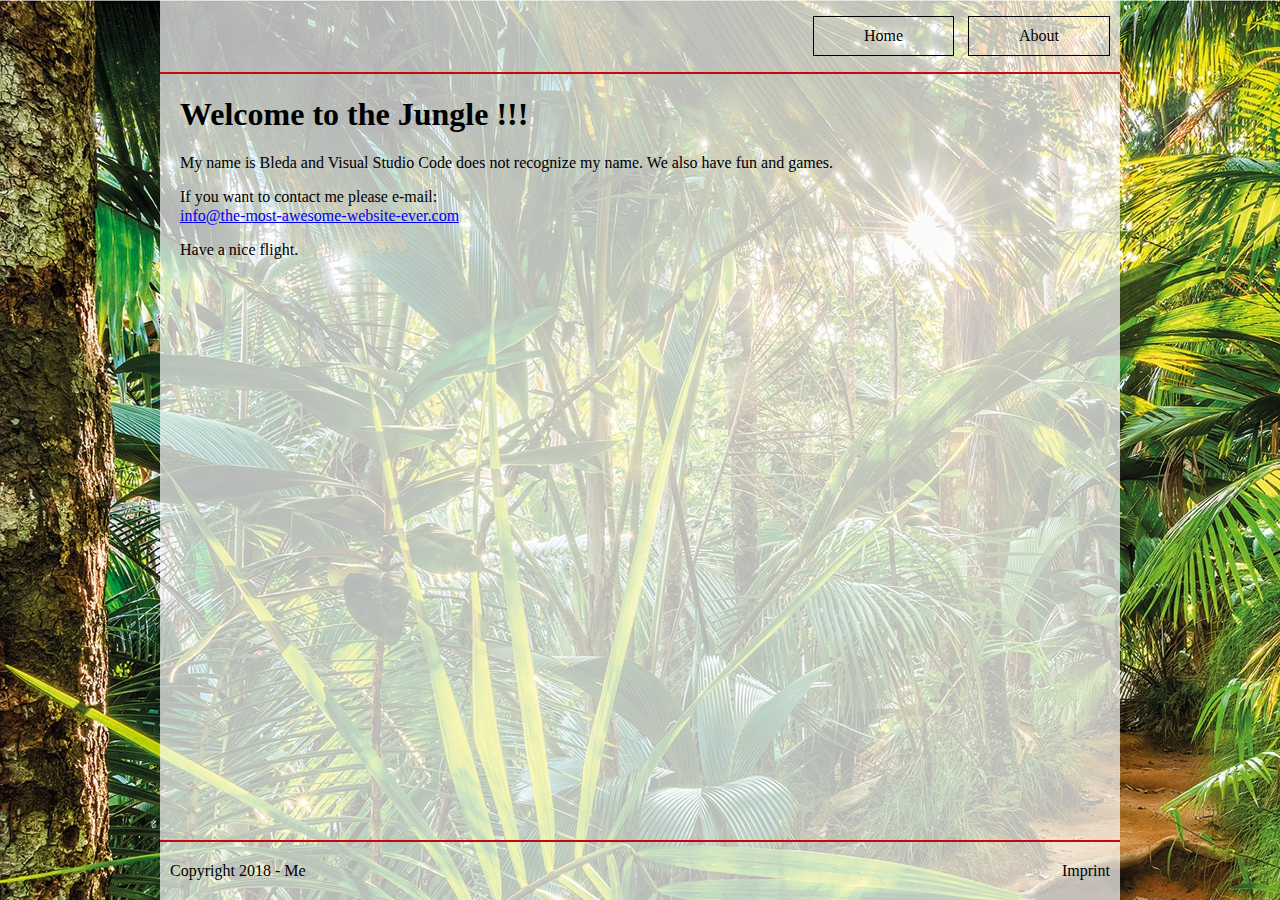
<file: exercises/002-css-basics-Ungoot/index.html>
<!DOCTYPE html>
<html lang="en">

<head>
  <meta charset="UTF-8">
  <meta name="viewport" content="width=device-width, initial-scale=1.0">
  <link rel="stylesheet" href="css/normalize.css">
  <link rel="stylesheet" href="css/style.css">
  <title>Home</title>
</head>

<body>
  <div class="transparent">
    <header class="clearfix">
      <nav class="nav">
        <ul class="nav-list">
          <li class="nav-item">
            <a class="nav-item-link" href="index.html">Home</a>
          </li>
          <li class="nav-item">
            <a class="nav-item-link" href="about.html">About</a>
          </li>
        </ul>
      </nav>
    </header>
    <main class="main">
      <h1>Welcome to the Jungle !!!</h1>
      <p>My name is Bleda and Visual Studio Code does not recognize my name. We also have fun and games.</p>
      <p>If you want to contact me please e-mail:
        <br>
        <a href="mailto:info@the-most-awesome-website-ever.com">info@the-most-awesome-website-ever.com</a>
      </p>
      <p>Have a nice flight.</p>
    </main>
    <footer class="clearfix">
      <span class="copyright">Copyright 2018 - Me</span>
      <span class="imprint">Imprint</span>
    </footer>
  </div>
</body>

</html>
</file>
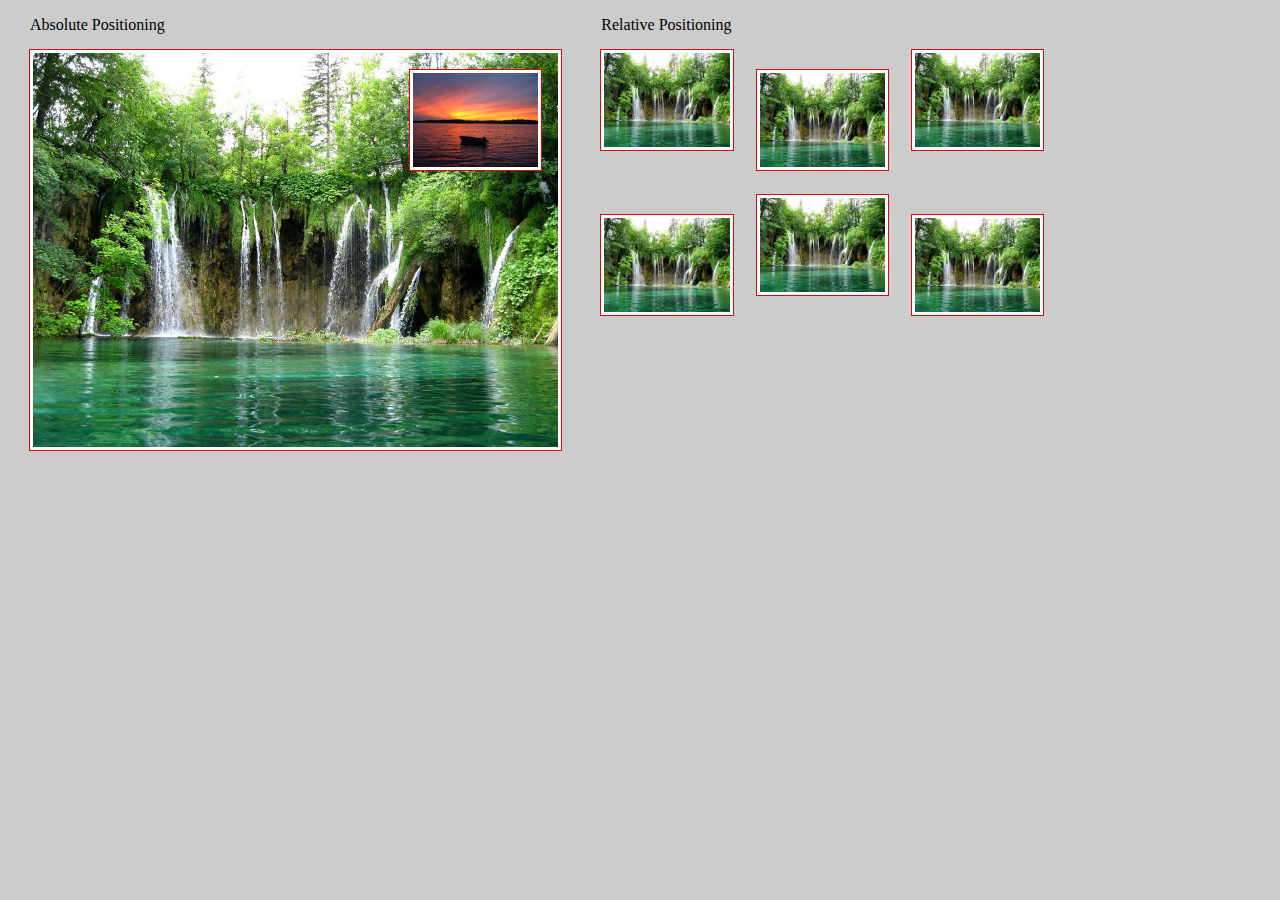
<file: exercises/003-css-positioning-Ungoot/index.html>
<!DOCTYPE html>
<html lang="en">

<head>
  <meta charset="UTF-8">
  <meta name="viewport" content="width=device-width, initial-scale=1.0">
  <link rel="stylesheet" href="css/normalize.css">
  <link rel="stylesheet" href="css/style.css">
  <title>Css Positioning</title>
</head>

<body>
  <div class="absolute">
    <p class="absolute-text">Absolute Positioning</p>
    <img class="img-big" src="images/waterfall.jpg" alt="nature-waterfall">
    <img class="img-small abs-up" src="images/sunset.jpg" alt="nature-sunset">
  </div>
  <div class="relative">
    <p class="relative-text">Relative Positioning</p>
    <ul class="pic-list">
      <li class="first-row">
        <li class="first-row-element">
          <img class="img-small up" src="images/waterfall.jpg" alt="nature-waterfall">
        </li>
        <li class="first-row-element">
          <img class="img-small" src="images/waterfall.jpg" alt="nature-waterfall">
        </li>
        <li class="first-row-element">
          <img class="img-small up" src="images/waterfall.jpg" alt="nature-waterfall">
        </li>
      </li>
      <li class="second-row">
        <li class="second-row-element">
          <img class="img-small down" src="images/waterfall.jpg" alt="nature-waterfall">
        </li>
        <li class="second-row-element">
          <img class="img-small" src="images/waterfall.jpg" alt="nature-waterfall">
        </li>
        <li class="second-row-element">
          <img class="img-small down" src="images/waterfall.jpg" alt="nature-waterfall">
        </li>
      </li>
    </ul>
  </div>
</body>

</html>
</file>
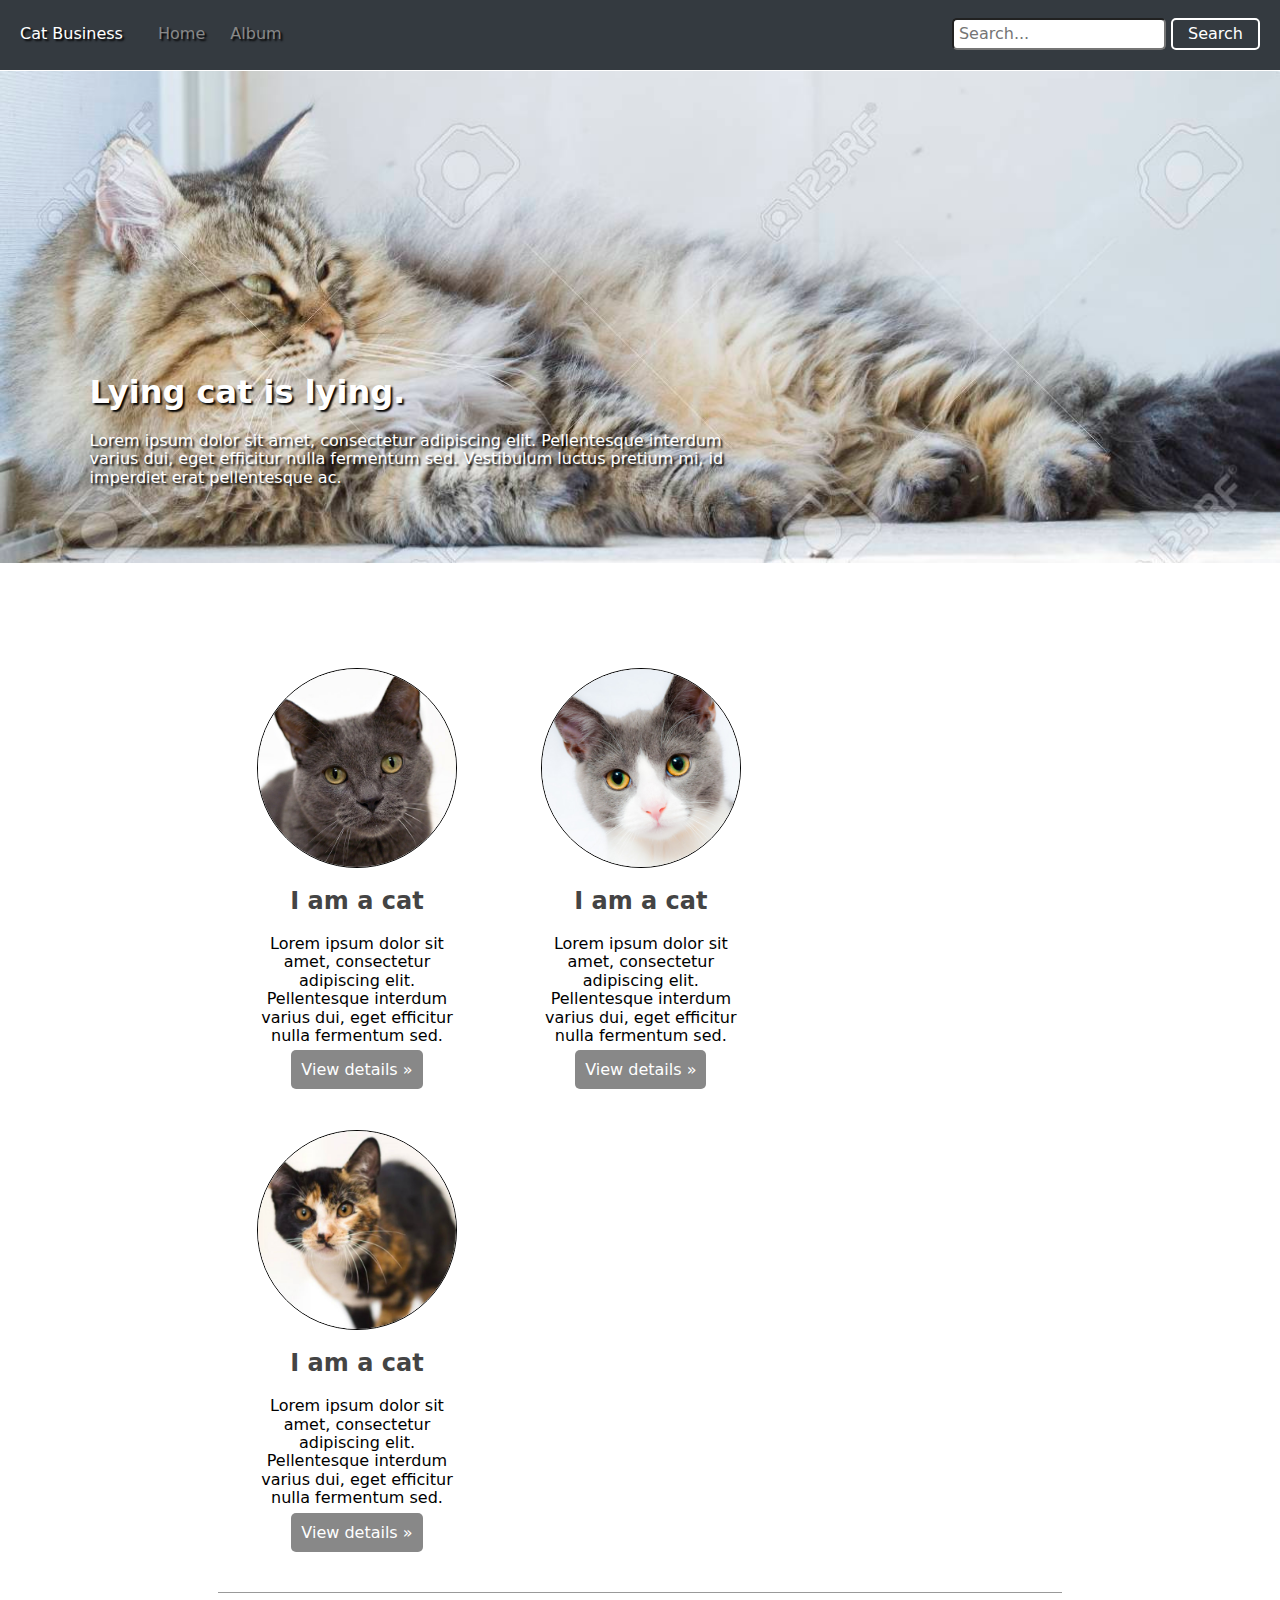
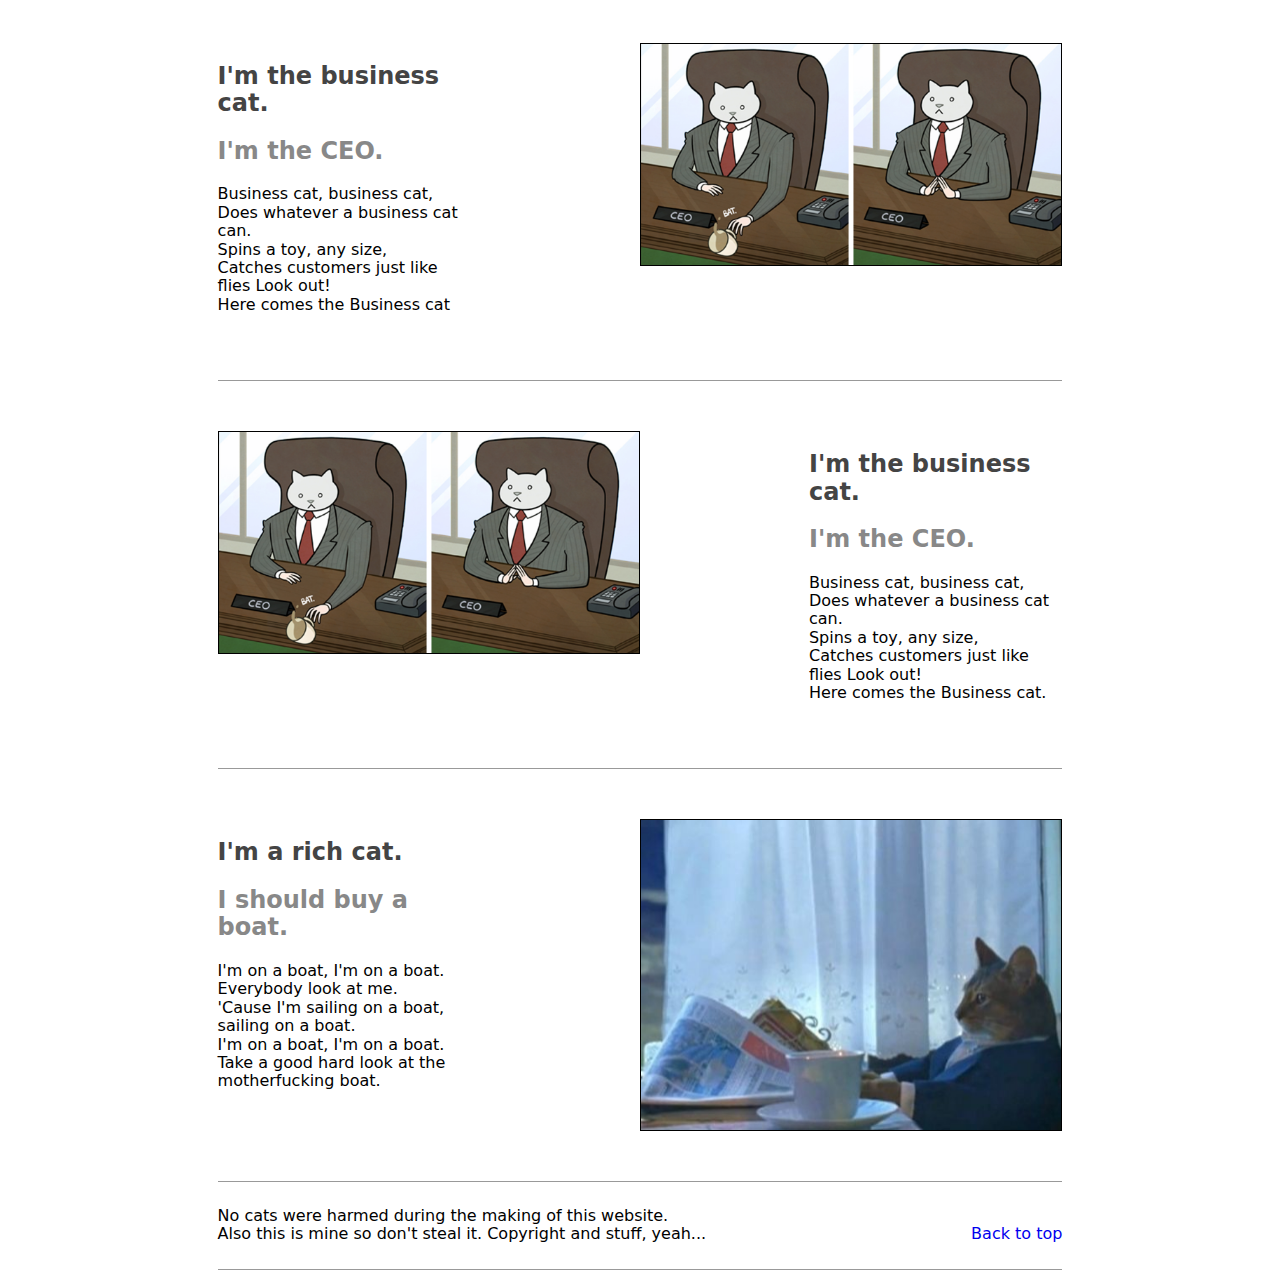
<file: exercises/004-css-box-model-Ungoot/index.html>
<!DOCTYPE html>
<html lang="en">

<head>
  <meta charset="UTF-8">
  <meta name="viewport" content="width=device-width, initial-scale=1.0">
  <link rel="stylesheet" href="css/normalize.css">
  <link rel="stylesheet" href="css/style.css">
  <title>Business</title>
</head>

<body>
  <a name="top"></a>
  <header class="clearfix">
    <nav class="nav">
      <ul class="nav-list-left floatleft">
        <li class="nav-list-item">
          <span class="nav-list-item-link logo text-shadow">Cat Business</span>
        </li>
        <li class="nav-list-item nav-button">
          <a class="nav-list-item-link light-grey text-shadow" href="index.html">Home</a>
        </li>
        <li class="nav-list-item nav-button">
          <a class="nav-list-item-link light-grey text-shadow" href="album.html">Album</a>
        </li>
      </ul>
      <ul class="nav-list-right floatright">
        <li class="nav-list-item">
          <input class="search-field" type="text" placeholder="Search..." name="search">
        </li>
        <li class="nav-list-item">
          <button class="search-button" type="submit">Search</i>
          </button>
        </li>
      </ul>
    </nav>
  </header>
  <main>
    <div class="main-heading-area">
      <img class="heading-bg" src="images/main.jpg" alt="lying cat">
      <div class="heading-text">
        <h1 class="main-heading">Lying cat is lying.</h1>
        <p class="under-heading-text">Lorem ipsum dolor sit amet, consectetur adipiscing elit. Pellentesque interdum varius dui, eget efficitur nulla fermentum
          sed. Vestibulum luctus pretium mi, id imperdiet erat pellentesque ac.</p>
      </div>
    </div>
    <div class="three-column-area">
      <div class="column-one-third">
        <img class="three-column-image" src="images/face1.jpg" alt="a cats face">
        <div class="three-column-text">
          <h2 class="three-column-header dark-grey">I am a cat</h2>
          <p class="three-column-paragraph">Lorem ipsum dolor sit amet, consectetur adipiscing elit. Pellentesque interdum varius dui, eget efficitur nulla
            fermentum sed.</p>
          <a class="three-column-link" href="images/face1.jpg" target="_blank">View details &#187</a>
        </div>
      </div>
      <div class="column-one-third">
        <img class="three-column-image" src="images/face2.jpg" alt="a cats face">
        <div class="three-column-text">
          <h2 class="three-column-header dark-grey">I am a cat</h2>
          <p class="three-column-paragraph">Lorem ipsum dolor sit amet, consectetur adipiscing elit. Pellentesque interdum varius dui, eget efficitur nulla
            fermentum sed.</p>
          <a class="three-column-link" href="images/face2.jpg" target="_blank">View details &#187</a>
        </div>
      </div>
      <div class="column-one-third">
        <img class="three-column-image" src="images/face3.jpg" alt="a cats face">
        <div class="three-column-text">
          <h2 class="three-column-header dark-grey">I am a cat</h2>
          <p class="three-column-paragraph">Lorem ipsum dolor sit amet, consectetur adipiscing elit. Pellentesque interdum varius dui, eget efficitur nulla
            fermentum sed.</p>
          <a class="three-column-link" href="images/face3.jpg" target="_blank">View details &#187</a>
        </div>
      </div>
    </div>
    <div class="one-column-area clearfix">
      <div class="one-column-text floatleft">
        <h2 class="one-column-first-header dark-grey">I'm the business cat.</h2>
        <h2 class="one-column-second-header light-grey">I'm the CEO.</h2>
        <p class="one-column-paragraph">Business cat, business cat,
          <br>Does whatever a business cat can.
          <br>Spins a toy, any size,
          <br>Catches customers just like flies Look out!
          <br>Here comes the Business cat
        </p>
      </div>
      <img class="one-column-image floatright" src="images/business-cat.jpg" alt="a business cat">
    </div>
    <div class="one-column-area clearfix">
      <div class="one-column-text floatright">
        <h2 class="one-column-first-header dark-grey">I'm the business cat.</h2>
        <h2 class="one-column-second-header light-grey">I'm the CEO.</h2>
        <p class="one-column-paragraph">Business cat, business cat,
          <br>Does whatever a business cat can.
          <br>Spins a toy, any size,
          <br>Catches customers just like flies Look out!
          <br>Here comes the Business cat.
        </p>
      </div>
      <img class="one-column-image floatleft" src="images/business-cat.jpg" alt="a business cat">
    </div>
    <div class="one-column-area clearfix">
      <div class="one-column-text floatleft">
        <h2 class="one-column-first-header dark-grey">I'm a rich cat.</h2>
        <h2 class="one-column-second-header light-grey">I should buy a boat.</h2>
        <p class="one-column-paragraph">I'm on a boat, I'm on a boat.
          <br>Everybody look at me.
          <br>'Cause I'm sailing on a boat,
          <br>sailing on a boat.
          <br>I'm on a boat, I'm on a boat.
          <br>Take a good hard look at the motherfucking boat.</p>
      </div>
      <img class="one-column-image floatright" src="images/boat.png" alt="a boat cat">
    </div>
  </main>
  <footer class="footer">
    <span class="footnote">No cats were harmed during the making of this website.
      <br> Also this is mine so don't steal it. Copyright and stuff, yeah...</span>
    <a class="back-to-top floatright" href="#top">Back to top</a>
  </footer>
</body>

<!--content here-->


</html>
</file>
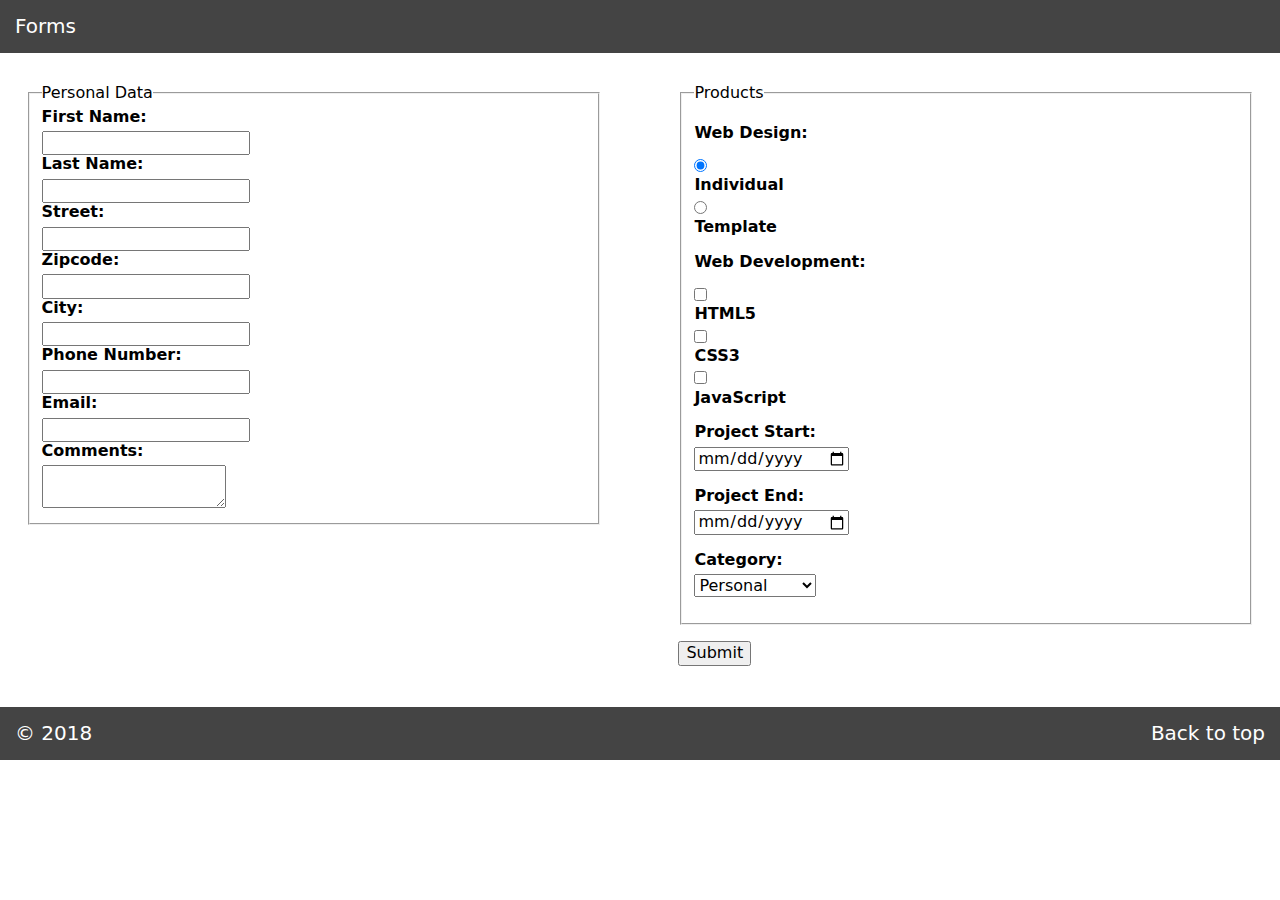
<file: exercises/005-html-forms-Ungoot/index.html>
<!DOCTYPE html>
<html lang="en">

<head>
	<meta charset="UTF-8">
	<meta name="viewport" content="width=device-width, initial-scale=1.0">
	<link rel="stylesheet" href="css/normalize.css">
	<link rel="stylesheet" href="css/style.css">
	<title>Forms</title>
</head>

<body>
	<header id="top">
		<span class="header">Forms</span>
	</header>
	<main>
		<form class="clearfix" action="http://staging.base64-image.de/test.php" method="get">
			<div class="form-column floatleft">
				<fieldset>
					<legend>Personal Data</legend>
					<label for="firstname">First Name:</label>
					<input type="text" name="firstname" id="firstname">
					<label for="lastname">Last Name:</label>
					<input type="text" name="lastname" id="lastname">
					<label for="street">Street:</label>
					<input type="text" name="street" id="street">
					<label for="zipcode">Zipcode:</label>
					<input type="text" name="zipcode" id="zipcode">
					<label for="city">City:</label>
					<input type="text" name="city" id="city">
					<label for="phone">Phone Number:</label>
					<input type="text" name="phone" id="phone">
					<label for="email">Email:</label>
					<input type="text" name="email" id="email">
					<label for="comments">Comments:</label>
					<textarea name="comments" id="comments"></textarea>
				</fieldset>
			</div>
			<div class="form-column floatright">

				<fieldset>
					<legend>Products</legend>
					<div class "web-design">
						<p>
							<strong>Web Design:</strong>
						</p>
						<div class="radio">
							<input type="radio" name="webdesign" value="Individual" id="webdesign-ind" checked="true">
							<label for="webdesign-ind">Individual</label>
						</div>
						<div class="radio">
							<input type="radio" name="webdesign" value="Template" id="webdesign-temp">
							<label for="webdesign-temp">Template</label>
						</div>
						<p>
					</div>
					<div class="web-dev">
						<strong>Web Development:</strong>
						</p>
						<div class="checkbox">
							<input type="checkbox" name="web-dev[]" value="html" id="web-dev-html">
							<label for="web-dev-html">HTML5</label>
						</div>
						<div class="checkbox">
							<input type="checkbox" name="web-dev[]" value="css" id="web-dev-css">
							<label for="web-dev-css">CSS3</label>
						</div>
						<div class="checkbox">
							<input type="checkbox" name="web-dev[]" value="js" id="web-dev-js">
							<label for="web-dev-js">JavaScript</label>
						</div>
					</div>
					<div class "project">
						<div class "projectstart">
							<p>
								<label for="projectstart">Project Start:</label>
								<input type="date" name="projectstart" id="projectstart">
							</p>
						</div>
						<div class "projectend">
							<p>
								<label for="projectend">Project End:</label>
								<input type="date" name="projectend" id="projectend">
							</p>
						</div>
					</div>
					<div class="category">
						<p>
							<label for="category">Category:</label>
							<select name="category" id="category">
								<option value="personal">Personal</option>
								<option value="business">Business</option>
								<option value="government">Government</option>
							</select>
						</p>
					</div>
				</fieldset>

				<div class="submit">
					<p>
						<button class="btn btn-submit">Submit</button>
					</p>
				</div>
			</div>
		</form>
	</main>
	<footer class="footer">
		<span class="footnote">&copy 2018</span>
		<a class="back-to-top floatright" href="#top">Back to top</a>
	</footer>
</body>

</html>
</file>
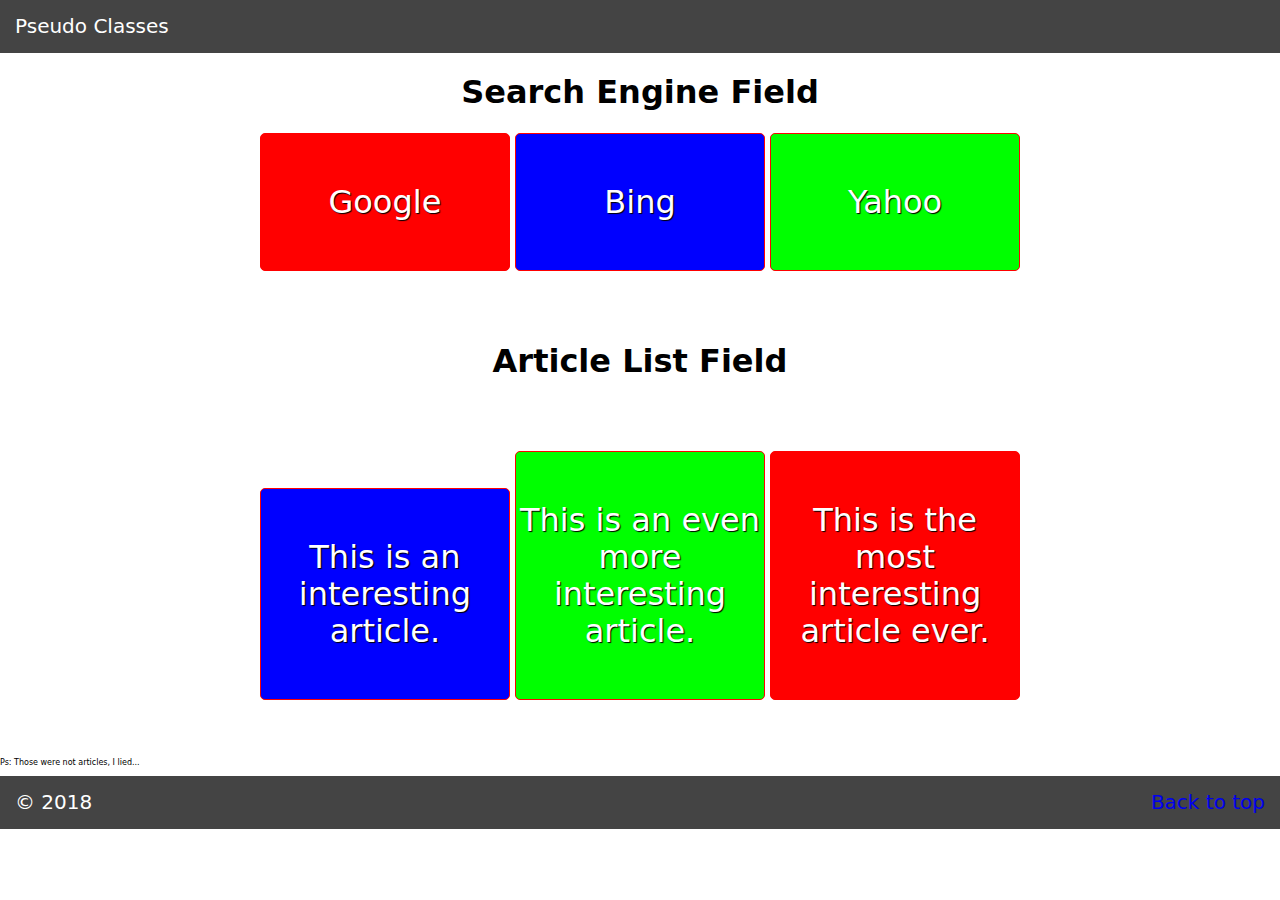
<file: exercises/006-css-pseudo-classes-Ungoot/index.html>
<!DOCTYPE html>
<html lang="en">

<head>
	<meta charset="UTF-8">
	<meta http-equiv="X-UA-Compatible" content="ie=edge">
	<link rel="stylesheet" href="css/normalize.css">
	<link rel="stylesheet" href="css/main.css">
	<title>Pseudo Classes</title>
</head>

<body>
	<header id="top">
		<span class="header">Pseudo Classes</span>
	</header>
	<main class="content">
		<section>
			<h1 class="box-title">Search Engine Field</h1>
			<p class="btn-box">
				<a class="btn google" href="http://www.google.com">Google</a>
				<a class="btn bing" href="http://www.bing.com">Bing</a>
				<a class="btn yahoo" href="http://www.yahoo.com">Yahoo</a>
			</p>
		</section>
		<section>
			<h1 class="box-title">Article List Field</h1>
			<ul class="list-box">
				<li class="list-item">
					<a class="list-link mydealz" href="https://www.mydealz.de">This is an interesting article.</a>
				</li>
				<li class="list-item">
					<a class="list-link qwertee" href="https://www.qwertee.com/">This is an even more interesting article.</a>
				</li>
				<li class="list-item">
					<a class="list-link sixdollar" href="https://www.6dollarshirts.com">This is the most interesting article ever.</a>
				</li>
			</ul>
			<p class="end-text">Ps: Those were not articles, I lied...</p>
		</section>
	</main>
	<footer class="footer clearfix">
		<span class="footnote">© 2018</span>
		<a class="back-to-top floatright" href="#top">Back to top</a>
	</footer>
</body>

</html>
</file>
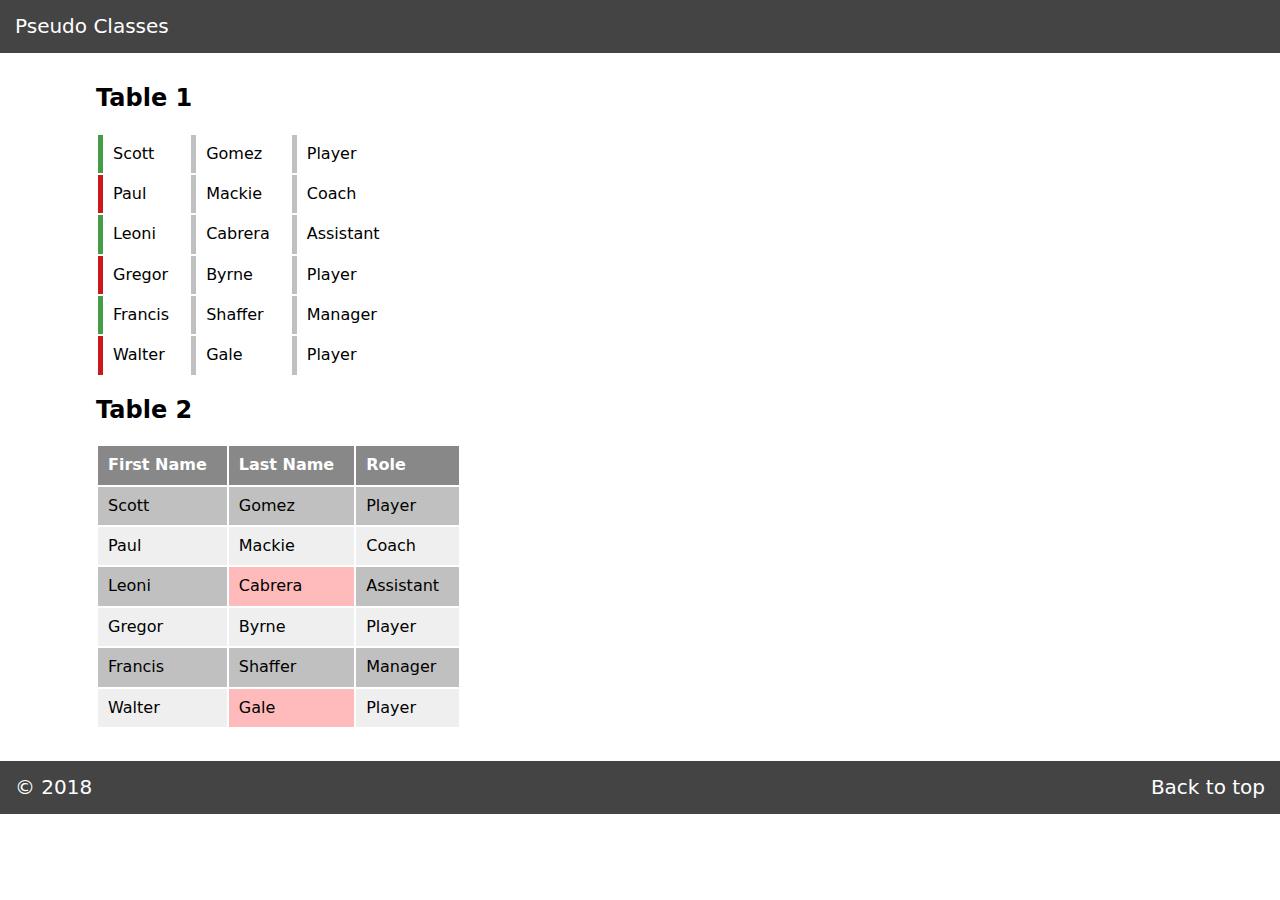
<file: exercises/007-css-pseudo-classes-Ungoot/index.html>
<!DOCTYPE html>
<html lang="en">

<head>
	<meta charset="UTF-8">
	<link rel="stylesheet" href="css/normalize.css">
	<link rel="stylesheet" href="css/main.css">
	<title>Pseudo Classes</title>
</head>

<body>
	<header id="top">
		<span class="header">Pseudo Classes</span>
	</header>
	<main class="content">

		<h2>Table 1</h2>

		<table class="first-table">
			<tbody>
				<tr>
					<td class="border-left">Scott</td>
					<td class="border-left">Gomez</td>
					<td class="border-left">Player</td>
				</tr>
				<tr>
					<td class="border-left">Paul</td>
					<td class="border-left">Mackie</td>
					<td class="border-left">Coach</td>
				</tr>
				<tr>
					<td class="border-left">Leoni</td>
					<td class="border-left">Cabrera</td>
					<td class="border-left">Assistant</td>
				</tr>
				<tr>
					<td class="border-left">Gregor</td>
					<td class="border-left">Byrne</td>
					<td class="border-left">Player</td>
				</tr>
				<tr>
					<td class="border-left">Francis</td>
					<td class="border-left">Shaffer</td>
					<td class="border-left">Manager</td>
				</tr>
				<tr>
					<td class="border-left">Walter</td>
					<td class="border-left">Gale</td>
					<td class="border-left">Player</td>
				</tr>
			</tbody>
		</table>

		<h2>Table 2</h2>

		<table class="second-table">
			<tbody>
				<tr>
					<th>First Name</th>
					<th>Last Name</th>
					<th>Role</th>
				</tr>
				<tr>
					<td>Scott</td>
					<td>Gomez</td>
					<td>Player</td>
				</tr>
				<tr>
					<td>Paul</td>
					<td>Mackie</td>
					<td>Coach</td>
				</tr>
				<tr>
					<td>Leoni</td>
					<td>Cabrera</td>
					<td>Assistant</td>
				</tr>
				<tr>
					<td>Gregor</td>
					<td>Byrne</td>
					<td>Player</td>
				</tr>
				<tr>
					<td>Francis</td>
					<td>Shaffer</td>
					<td>Manager</td>
				</tr>
				<tr>
					<td>Walter</td>
					<td>Gale</td>
					<td>Player</td>
				</tr>
			</tbody>
		</table>
	</main>
	<footer class="footer clearfix">
		<span class="footnote">© 2018</span>
		<a class="back-to-top floatright" href="#top">Back to top</a>
	</footer>
</body>

</html>
</file>
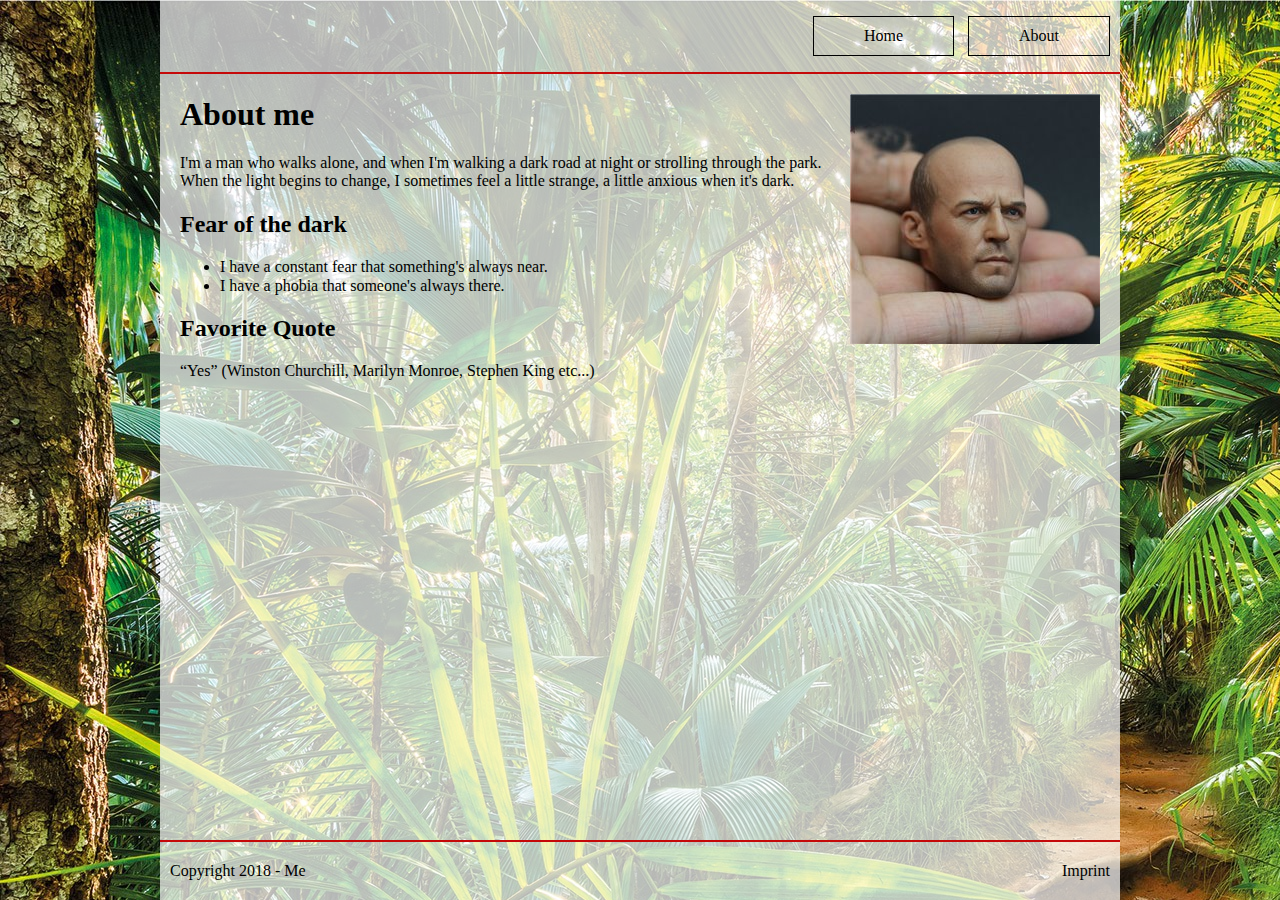
<file: exercises/002-css-basics-Ungoot/about.html>
<!DOCTYPE html>
<html lang="en">

<head>
  <meta charset="UTF-8">
  <meta name="viewport" content="width=device-width, initial-scale=1.0">
  <link rel="stylesheet" href="css/normalize.css">
  <link rel="stylesheet" href="css/style.css">
  <title>About</title>
</head>

<body>
  <div class="transparent">
    <header class="clearfix">
      <nav class="nav">
        <ul class="nav-list">
          <li class="nav-item">
            <a class="nav-item-link" href="index.html">Home</a>
          </li>
          <li class="nav-item">
            <a class="nav-item-link" href="about.html">About</a>
          </li>
        </ul>
      </nav>
    </header>
    <main class="main">
      <img class="headshot" src="images/headshot" alt="pic-of-me">
      <h1>About me</h1>
      <p>I'm a man who walks alone, and when I'm walking a dark road at night or strolling through the park. When the light
        begins to change, I sometimes feel a little strange, a little anxious when it's dark.</p>
      <h2>Fear of the dark</h2>
      <ul>
        <li>I have a constant fear that something's always near.</li>
        <li>I have a phobia that someone's always there.</li>
      </ul>
      <h2>Favorite Quote</h2>
      <q>Yes</q> (Winston Churchill, Marilyn Monroe, Stephen King etc...)
    </main>
    <footer class="clearfix">
      <span class="copyright">Copyright 2018 - Me</span>
      <span class="imprint">Imprint</span>
    </footer>
  </div>
</body>

</html>
</file>
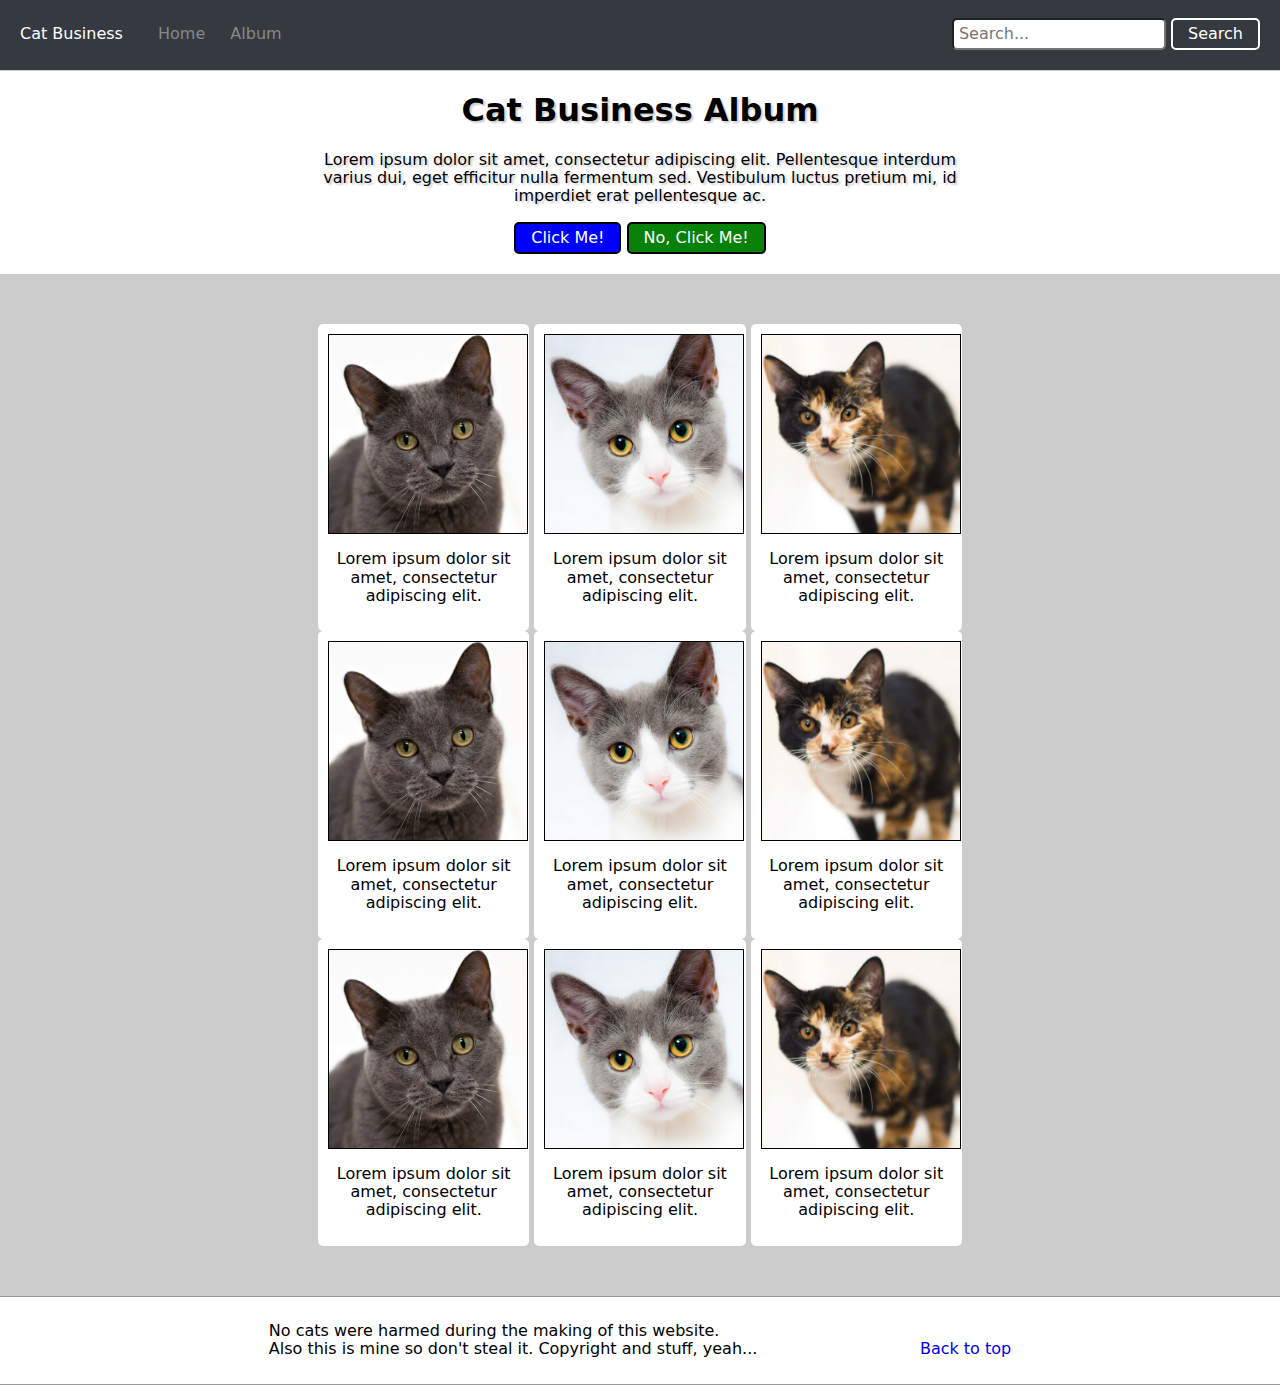
<file: exercises/004-css-box-model-Ungoot/album.html>
<!DOCTYPE html>
<html lang="en">

<head>
  <meta charset="UTF-8">
  <meta name="viewport" content="width=device-width, initial-scale=1.0">
  <link rel="stylesheet" href="css/normalize.css">
  <link rel="stylesheet" href="css/album-style.css">
  <title>Album</title>
</head>

<body>
  <a name="top"></a>
  <header class="clearfix">
    <nav class="nav">
      <ul class="nav-list-left floatleft">
        <li class="nav-list-item">
          <span class="nav-list-item-link logo">Cat Business</span>
        </li>
        <li class="nav-list-item nav-button">
          <a class="nav-list-item-link light-grey" href="index.html">Home</a>
        </li>
        <li class="nav-list-item nav-button">
          <a class="nav-list-item-link light-grey" href="album.html">Album</a>
        </li>
      </ul>
      <ul class="nav-list-right floatright">
        <li class="nav-list-item">
          <input class="search-field" type="text" placeholder="Search..." name="search">
        </li>
        <li class="nav-list-item">
          <button class="button" type="submit">Search</i>
          </button>
        </li>
      </ul>
    </nav>
  </header>
  <main>
    <div class="main-heading-area">
      <div class="heading-text">
        <h1 class="main-heading">Cat Business Album</h1>
        <p class="under-heading-text">Lorem ipsum dolor sit amet, consectetur adipiscing elit. Pellentesque interdum varius dui, eget efficitur nulla fermentum
          sed. Vestibulum luctus pretium mi, id imperdiet erat pellentesque ac.</p>
        <a class="button blue-button" href="">Click Me!</a>
        <a class="button green-button" href="">No, Click Me!</a>
      </div>
    </div>
    <div class="three-column-area">
      <div class="column-one-third">
        <img class="three-column-image" src="images/face1.jpg" alt="a cats face">
        <div class="three-column-text">
          <p class="three-column-paragraph">Lorem ipsum dolor sit amet, consectetur adipiscing elit.</p>
        </div>
      </div>
      <div class="column-one-third">
        <img class="three-column-image" src="images/face2.jpg" alt="a cats face">
        <div class="three-column-text">
          <p class="three-column-paragraph">Lorem ipsum dolor sit amet, consectetur adipiscing elit.</p>
        </div>
      </div>
      <div class="column-one-third">
        <img class="three-column-image" src="images/face3.jpg" alt="a cats face">
        <div class="three-column-text">
          <p class="three-column-paragraph">Lorem ipsum dolor sit amet, consectetur adipiscing elit.</p>
        </div>
      </div>
      <div class="column-one-third">
        <img class="three-column-image" src="images/face1.jpg" alt="a cats face">
        <div class="three-column-text">
          <p class="three-column-paragraph">Lorem ipsum dolor sit amet, consectetur adipiscing elit.</p>
        </div>
      </div>
      <div class="column-one-third">
        <img class="three-column-image" src="images/face2.jpg" alt="a cats face">
        <div class="three-column-text">
          <p class="three-column-paragraph">Lorem ipsum dolor sit amet, consectetur adipiscing elit.</p>
        </div>
      </div>
      <div class="column-one-third">
        <img class="three-column-image" src="images/face3.jpg" alt="a cats face">
        <div class="three-column-text">
          <p class="three-column-paragraph">Lorem ipsum dolor sit amet, consectetur adipiscing elit.</p>
        </div>
      </div>
      <div class="column-one-third">
        <img class="three-column-image" src="images/face1.jpg" alt="a cats face">
        <div class="three-column-text">
          <p class="three-column-paragraph">Lorem ipsum dolor sit amet, consectetur adipiscing elit.</p>
        </div>
      </div>
      <div class="column-one-third">
        <img class="three-column-image" src="images/face2.jpg" alt="a cats face">
        <div class="three-column-text">
          <p class="three-column-paragraph">Lorem ipsum dolor sit amet, consectetur adipiscing elit.</p>
        </div>
      </div>
      <div class="column-one-third">
        <img class="three-column-image" src="images/face3.jpg" alt="a cats face">
        <div class="three-column-text">
          <p class="three-column-paragraph">Lorem ipsum dolor sit amet, consectetur adipiscing elit.</p>
        </div>
      </div>
    </div>
  </main>
  <footer class="footer">
    <span class="footnote">No cats were harmed during the making of this website.
      <br> Also this is mine so don't steal it. Copyright and stuff, yeah...</span>
    <a class="back-to-top floatright" href="#top">Back to top</a>
  </footer>
</body>

<!--content here-->


</html>
</file>
<file: exercises/002-css-basics-Ungoot/css/style.css>
/*
 * Table of Contents
 *
 * 1. Global Styles
 * 2. Navigation
 * 3. Content
 * 4. Footer
 */

 /* 1. Global Styles
 ----------------------------------------*/
* {
  box-sizing: border-box;
}
html, body{
  height: 100%;
}
body {
  margin: auto;
  width: 75%;
  background-image: url("../images/jungle.jpg");
}
.clearfix:before,
.clearfix:after {
	content: "";
	display: table;
}
.clearfix:after {
	clear: both;
}
.clearfix {
	clear: both;
	*zoom: 1;
}
/* 2. Navigation
 ----------------------------------------*/
.nav-list {
  float: right;
}
.nav-item {
  display: inline-block;
}
.nav-item-link {
  display: block;
  padding: 10px 50px;
  margin-right: 10px; 
  color: #000000;   
  border: 1px solid #000000;    
  text-decoration: none;
}
.nav-item-link:hover {
  background-color: #dddddd;
}
/* 3. Content
 ----------------------------------------*/
main {
  padding: 0px 20px;
}
.transparent {
  background-color: rgba(255, 255, 255, 0.7);
  height: 100%;
}
.headshot {
  float: right;
  margin-top: 20px;
}
main, footer{
  border-top: 2px solid #c50909;
}
/* 4. Footer
 ----------------------------------------*/
footer {
  position:absolute;
  bottom: 0px;
  padding: 20px 10px;
  margin: 0px;
  width:75%;
}
.copyright {
  float: left;
}
.imprint {
  float: right;
}
</file>
<file: exercises/003-css-positioning-Ungoot/css/style.css>
/*
 * Table of Contents
 *
 * 1. Global Styles
 * 2. Content
 */

 /* 1. Global Styles
 ----------------------------------------*/
* {
    box-sizing: border-box;
}
body {
    background-color: #cccccc;
}

/* 2. Content
 ----------------------------------------*/
 .pic-list {
    list-style-type: none;
    margin: 26px 0px;
    -webkit-padding-start: 0px;
 }
 .img-small, .img-big {
    border: 3px solid #ffffff;
    outline: 1px solid #dd0a0a;
}
 .img-small{
    height: 100px;
}
.img-big{
    height: 400px;
}
.absolute, .relative{
    float: left;
    margin-left: 30px;
}
.abs-up{
    position: absolute;
    top: 70px;
    left: 410px;
}
.up{
    position: relative;
    bottom: 20px;
}
.down {
    position: relative;
    top: 20px;
}
.first-row-element, .second-row-element {
    display: inline-block;
    margin: 10px;
}
.relative-text {
    margin-left: 10px;
}
</file>
<file: exercises/004-css-box-model-Ungoot/css/style.css>
/*General Styling*/

* {
  box-sizing: border-box;
}

body{
  font-family:
  /* Safari for OS X and iOS (San Francisco) */
  -apple-system,
  /* Chrome >= 56 for OS X (San Francisco), Windows, Linux and Android */
  system-ui,
  /* Chrome < 56 for OS X (San Francisco) */
  BlinkMacSystemFont,
  /* Windows */
  "Segoe UI",
  /* Android */
  "Roboto",
  /* Basic web fallback */
  "Helvetica Neue", Arial, sans-serif;
  margin: auto;
}

.clearfix:before,
.clearfix:after{
  content: "";
    display: table;
}

.clearfix:after{
  clear: both;
}

.clearfix{
  clear: both;
  *zoom: 1;
}

.floatleft{
  float: left;
}

.floatright{
  float: right;
}

.dark-grey{
  color: #444444;
}

.light-grey{
  color: #888888;
}

.text-shadow{
  text-shadow: 2px 2px 2px #000000;
}

/* Navigation */

.nav{
  height: 70px;
  background-color: #343a40;
}

.nav-list-left,  .nav-list-right{
  padding: 0px;
  list-style-type: none;
}

.nav-list-right{
  margin: 8px 0px;
}

.nav-list-left{
  margin: 5px 0px;
}

.nav-list-item{
  margin: 10px;
  display: inline-block;
}
.nav-list-item-link{
  display: block;
  text-decoration: none;
}

.nav-list-item-link:hover{
  color: #ffffff;
}

.logo{
  padding: 10px;
  color: #ffffff;
}

.search-field{
  border-radius: 5px;
  padding: 5px;
  margin-right: -20px;
}

.search-button{
  border-radius: 5px;
  margin-right: 10px;
  background-color: #343a40;
  border: 2px solid #ffffff;
  color: white;
  padding: 5px 15px;
  text-align: center;
  text-decoration: none;
  display: inline-block;
  font-size: 16px;
}

/* Heading */

.main-heading-area{
  position: relative;
  border-top: 1px solid #ffffff;
}

.heading-bg, .three-column-image{
  width: 100%;
}

.heading-text{
  position: absolute;
  bottom: 13%;
  width: 50%;
  margin-left: 7%;
  text-shadow: 2px 2px 2px #000000;
  color: #ffffff;
}

/* Three Column Area */

.three-column-area{
  width: 66%;
  margin: 50px auto;
}

.column-one-third{
  width: 25%;
  display: inline-block;
  margin: 50px 4% 0px 4%;
}

.three-column-image{
  width: 200px;
  display: block;
  margin: 0px auto;
  border: 1px solid #000000;
  border-radius: 50%;
}

.three-column-text{
  text-align: center;
}

.three-column-link{
  padding: 10px;
  color: #ffffff;
  background-color: #888888;
  text-decoration: none;
  border-radius: 5px;
}

/* One Column Area */

.one-column-area{
  width: 66%;
  margin: 50px auto 0px auto;
  border-top: 1px solid #999999;
  padding: 50px 0px 0px 0px;
}

.one-column-image{
  width: 50%;
  display: block;
  margin: 0px auto;
  border: 1px solid #000000;
}

.one-column-text{
  width: 30%;
  text-align: left;
}

.one-column-link{
  padding: 10px 50px;
  color: #000000;
  border: 1px solid #000000;
  text-decoration: none;
}

/* Footer */

.footer{
  width: 66%;
  margin: 50px auto 0px auto;
  border-top: 1px solid #999999;
  border-bottom: 1px solid #999999;
  padding: 25px 0px 25px 0px;
}

.back-to-top{
  text-decoration: none;
}
</file>
<file: exercises/005-html-forms-Ungoot/css/style.css>
/*General Styling*/

* {
  box-sizing: border-box;
}

body{
  font-family:
  /* Safari for OS X and iOS (San Francisco) */
  -apple-system,
  /* Chrome >= 56 for OS X (San Francisco), Windows, Linux and Android */
  system-ui,
  /* Chrome < 56 for OS X (San Francisco) */
  BlinkMacSystemFont,
  /* Windows */
  "Segoe UI",
  /* Android */
  "Roboto",
  /* Basic web fallback */
  "Helvetica Neue", Arial, sans-serif;
  margin: auto;
}

.clearfix:before,
.clearfix:after{
  content: "";
    display: table;
}

.clearfix:after{
  clear: both;
}

.clearfix{
  clear: both;
  *zoom: 1;
}

.floatleft{
  float: left;
}

.floatright{
  float: right;
}

/*Header*/
#top, .footer{
  width: 100%;
  background-color: #444444;
  padding: 0.9375rem;
  margin-bottom: 0.3125rem;
  font-size: 1.25rem;
  font-weight: 500;
  color: #ffffff;
}

/*Content*/
.form-column {
  /*height: 400px; placeholder*/
  display: inline-block;
  width: 45%;
  margin: 2%;
}

label {
  display: block;
  font-weight: 700;
  margin: 0 0 5px 0;
}

/*Footer*/
.back-to-top{
  text-decoration: none;
  color: #ffffff;
}
</file>
<file: exercises/006-css-pseudo-classes-Ungoot/css/main.css>
*{
    box-sizing: border-box;
}

body{
    font-family:
    /* Safari for OS X and iOS (San Francisco) */
    -apple-system,
    /* Chrome >= 56 for OS X (San Francisco), Windows, Linux and Android */
    system-ui,
    /* Chrome < 56 for OS X (San Francisco) */
    BlinkMacSystemFont,
    /* Windows */
    "Segoe UI",
    /* Android */
    "Roboto",
    /* Basic web fallback */
    "Helvetica Neue", Arial, sans-serif;
    margin: auto;
}
  
.clearfix:before,
.clearfix:after{
   content: "";
   display: table;
}
  
.clearfix:after{
   clear: both;
}
  
.clearfix{
   clear: both;
   *zoom: 1;
}
  
.floatleft{
   float: left;
}
  
.floatright{
   float: right;
}
  
/*Header*/
#top, .footer{
   width: 100%;
   background-color: #444444;
   padding: 15px;
   margin-bottom: 5px;
   font-size: 20px;
   font-weight: 500;
   color: #ffffff;
}


/*Content*/
.btn-box, .link-box, .box-title{
    text-align: center;
}

.btn-box, .link-box{
    padding-bottom: 50px;
}

.btn, .list-link{
    width: 250px;
    background: #777777;
    display: inline-block;
    padding: 50px 0px;
    border-radius: 5px;
    border: 1px solid #ff0000;
    color: #ffffff;
    text-decoration: none;
    text-align: center;
    font-size: 32px;
    text-shadow: 1px 1px 1px rgba(0, 0, 0, 1);
}

.google, .sixdollar{
    background-color: #ff0000;
}
.yahoo, .qwertee{
    background-color: #00ff00;
}

.bing, .mydealz{
    background-color: #0000ff;
}

.btn:visited, .list-link:visited{
    opacity: 0.2;
}

.btn:hover, .list-link:hover{
    opacity: 0.5;
}

.btn:active, .list-link:active{
    background: #ff0000;
}

.list-box, .list-item {
    display: inline-block;
    margin: 0 auto;
    padding: 0;
    list-style: none;
    text-align: center;
}

.list-box{
    display: block;
    padding: 50px 0px;
}





.end-text{
    font-size: 8px;
}

/*Footer*/
.back-to-top{
    text-decoration: none;
}

.back-to-top:visited{
    color: #ffffff;
}

.back-to-top:hover{
    text-decoration: underline;
}
</file>
<file: exercises/007-css-pseudo-classes-Ungoot/css/main.css>
*{
	box-sizing: border-box;
}

body{
  font-family:
  /* Safari for OS X and iOS (San Francisco) */
  -apple-system,
  /* Chrome >= 56 for OS X (San Francisco), Windows, Linux and Android */
  system-ui,
  /* Chrome < 56 for OS X (San Francisco) */
  BlinkMacSystemFont,
  /* Windows */
  "Segoe UI",
  /* Android */
  "Roboto",
  /* Basic web fallback */
  "Helvetica Neue", Arial, sans-serif;
  margin: auto;
}

.content{
	width: 85%;
	margin: 2rem auto;
}

.clearfix:before,
.clearfix:after{
	content: "";
	display: table;
}
  
.clearfix:after{
  clear: both;
}
  
.clearfix{
  clear: both;
  *zoom: 1;
}
  
.floatleft{
  float: left;
}
  
.floatright{
  float: right;
}
  
/*Header*/
#top, .footer{
  width: 100%;
  background-color: #444444;
  padding: 0.9375rem;
  margin-bottom: 0.3125rem;
  font-size: 1.25rem;
  font-weight: 500;
	color: #ffffff;
}

/*Content*/
td, th{
	padding: 0.625rem 1.25rem 0.625rem 0.625rem;
}

.border-left{
  border-left: 5px solid #c0c0c0;
}

.first-table tr:nth-child(odd) .border-left:first-child{
  border-left: 5px solid #449d45;
}

.first-table tr:nth-child(even) .border-left:first-child{
  border-left: 5px solid #cc181b;
}

.second-table tr th{
	background: #888888;
	text-align: left;
	color: #ffffff;
}

.second-tablee tr td {
  border-top: 1px solid #c0c0c0;
  border-bottom: 1px solid #c0c0c0;
  padding: 0.25rem;
}

.second-table tr:nth-child(odd) td {
  background: #efefef;
}
  
.second-table tr:nth-child(even) td {
  background: #c0c0c0;
}  

.second-table tr:nth-child(3n+1) td:nth-child(2n) {
  background: #ffbbbb;
}

/*Footer*/
.back-to-top{
  text-decoration: none;
  color: #ffffff;
}

.back-to-top:visited{
  color: #ffffff;
}

.back-to-top:hover{
  text-decoration: underline;
}
</file>
<file: exercises/004-css-box-model-Ungoot/css/album-style.css>
/*General Styling*/

* {
  box-sizing: border-box;
}
  
body{
 font-family:
  /* Safari for OS X and iOS (San Francisco) */
  -apple-system,
  /* Chrome >= 56 for OS X (San Francisco), Windows, Linux and Android */
  system-ui,
  /* Chrome < 56 for OS X (San Francisco) */
  BlinkMacSystemFont,
  /* Windows */
  "Segoe UI",
  /* Android */
  "Roboto",
  /* Basic web fallback */
  "Helvetica Neue", Arial, sans-serif;
  margin: auto;
  background-color: #cccccc;
}
  
.clearfix:before,
.clearfix:after{
  content: "";
  display: table;
}
  
.clearfix:after{
  clear: both;
}
  
.clearfix{
  clear: both;
  *zoom: 1;
}
  
.floatleft{
  float: left;
}
  
.floatright{
  float: right;
}
  
.dark-grey{
  color: #444444;
}
  
.light-grey{
  color: #888888;
}
  
/* Navigation */
  
.nav{
  height: 70px;
  background-color: #343a40;
}
  
.nav-list-left,  .nav-list-right{
  padding: 0px;
  list-style-type: none;
}
  
.nav-list-right{
  margin: 8px 0px;
}
  
.nav-list-left{
  margin: 5px 0px;
}
  
.nav-list-item{
  margin: 10px;
  display: inline-block;
}

.nav-list-item-link{
  display: block;
  text-decoration: none;
}
  
.nav-list-item-link:hover{
  color: #ffffff;
}
  
.logo{
  padding: 10px;
  color: #ffffff;
}
  
.search-field{
  border-radius: 5px;
  padding: 5px;
  margin-right: -20px;
}
  
.button{
  border-radius: 5px;
  margin-right: 10px;
  background-color: #343a40;
  border: 2px solid #ffffff;
  color: #ffffff;
  padding: 5px 15px;
  text-align: center;
  text-decoration: none;
  display: inline-block;
  font-size: 16px;
}
  
/* Heading */
  
.main-heading-area{
  text-align: center;
  border-top: 1px solid #cccccc;
  background-color: #ffffff;
  padding-bottom: 20px;
}
  
.heading-bg, .three-column-image{
  width: 100%;
}
  
.heading-text{
  display: inline-block;
  bottom: 13%;
  width: 50%;
  text-shadow: 2px 2px 2px #cccccc;
  color: #000000;
}

.blue-button{
  margin: 0px;
  border: 2px solid #000000;
  background-color: #0000ff;
  color: #ffffff;
  text-shadow: none;
}

.green-button{
  margin: 0px;
  border: 2px solid #000000;
  background-color: #078107;
  color: #ffffff;
  text-shadow: none;
}
  
/* Album */
  
.three-column-area {
  width: 66%;
  margin: 50px auto;
  text-align: center;
}
  
.column-one-third {
  width: 25%;
  display: inline-block;
  padding: 10px;
  background-color: #ffffff;
  border-radius: 5px;
}
  
.three-column-image{
  width: 200px;
  display: block;
  margin: 0px auto;
  border: 1px solid #000000;
}
  
.three-column-text{
  text-align: center;
}
  
.three-column-link{
  padding: 10px;
  color: #ffffff;
  background-color: #888888;
  text-decoration: none;
}
  
/* Footer */
  
.footer{
  margin: 50px auto 0px auto;
  border-top: 1px solid #999999;
  border-bottom: 1px solid #999999;
  padding: 25px 21%;
  background-color: #ffffff;
}
  
.back-to-top{
  text-decoration: none;
}
</file>
